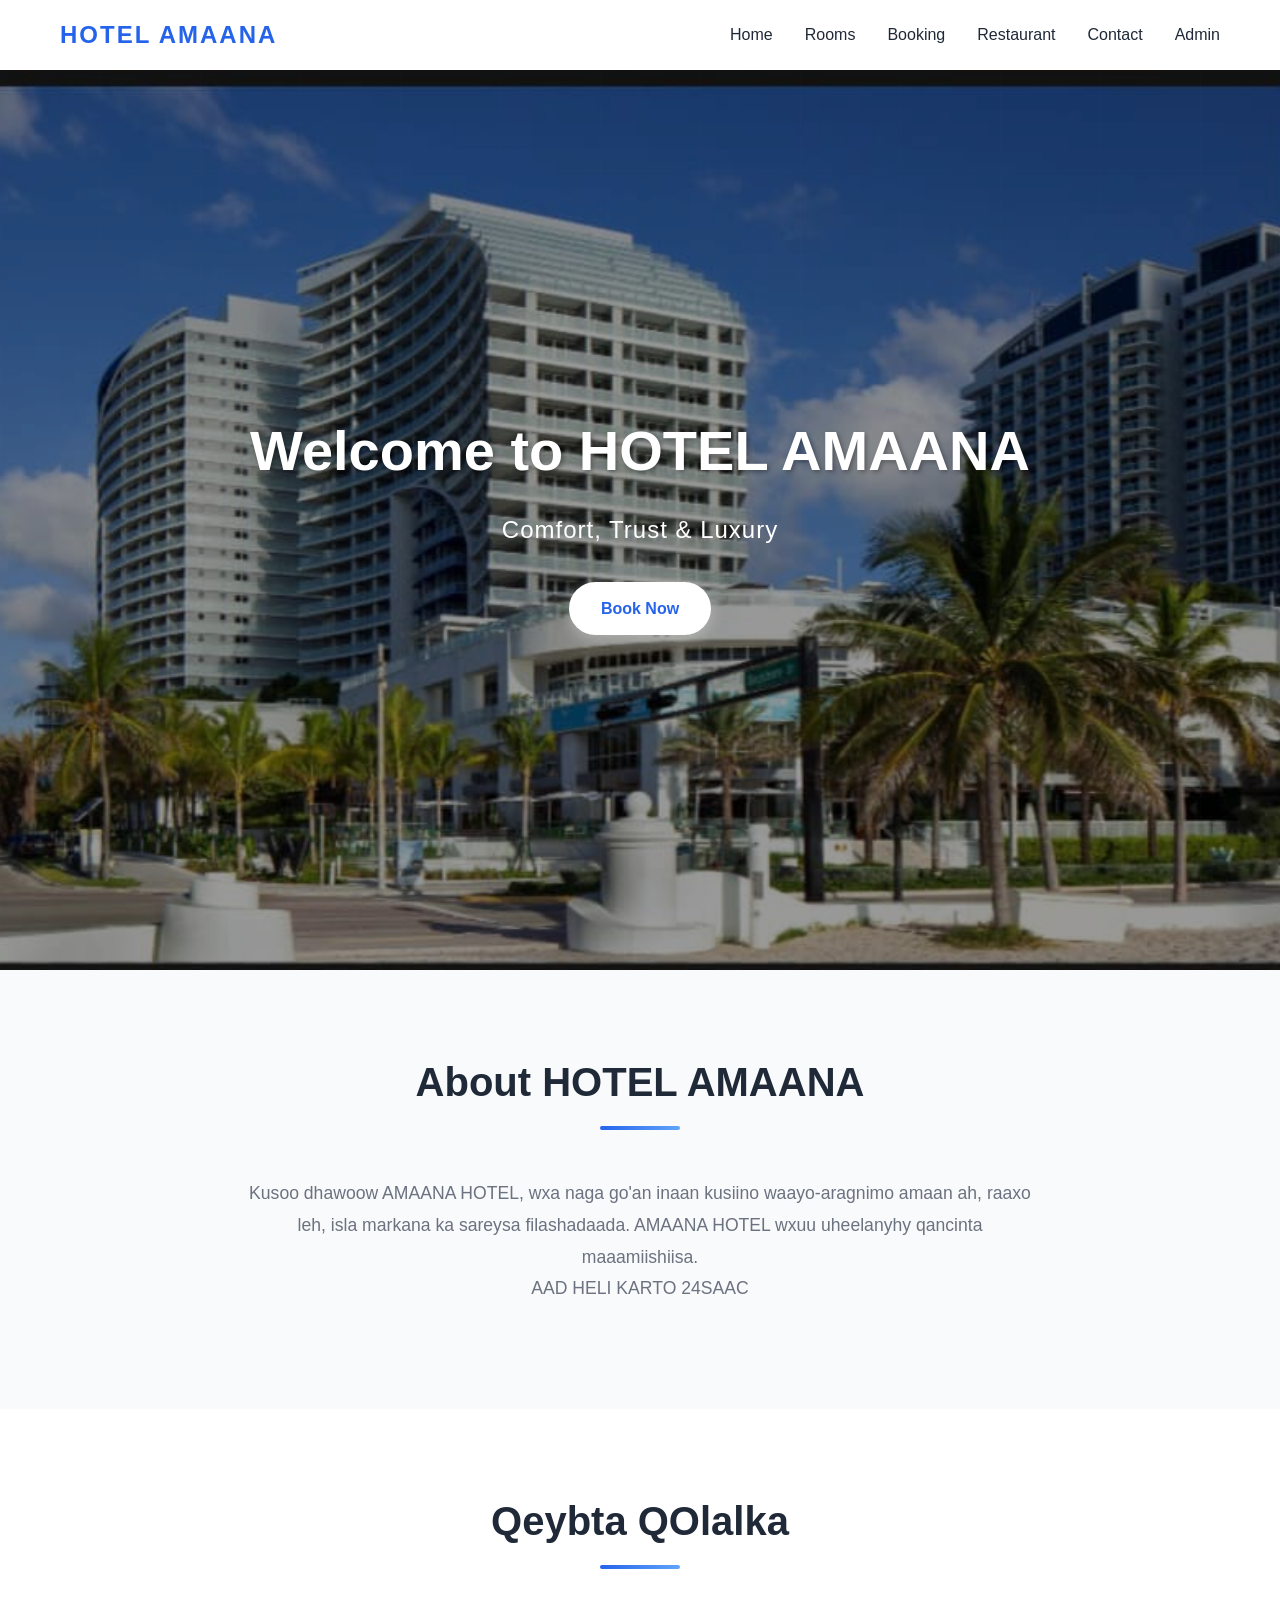
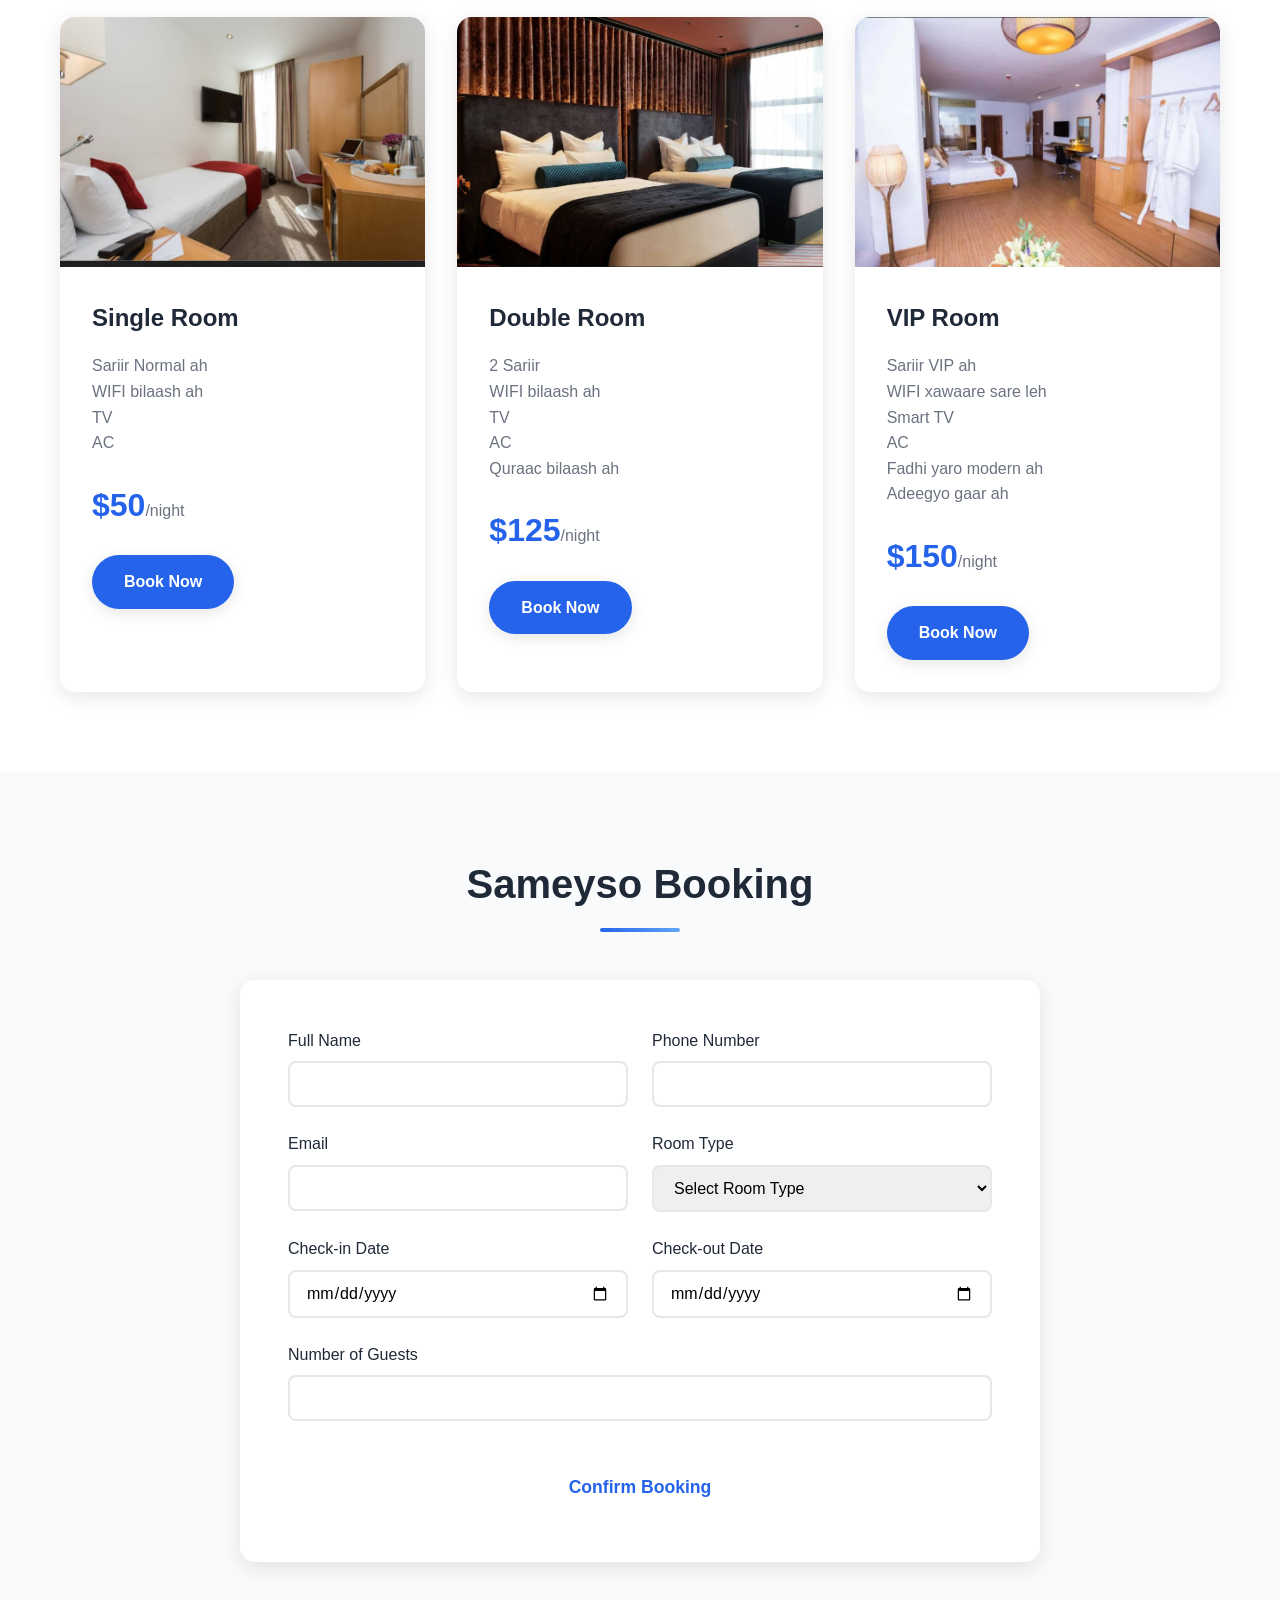
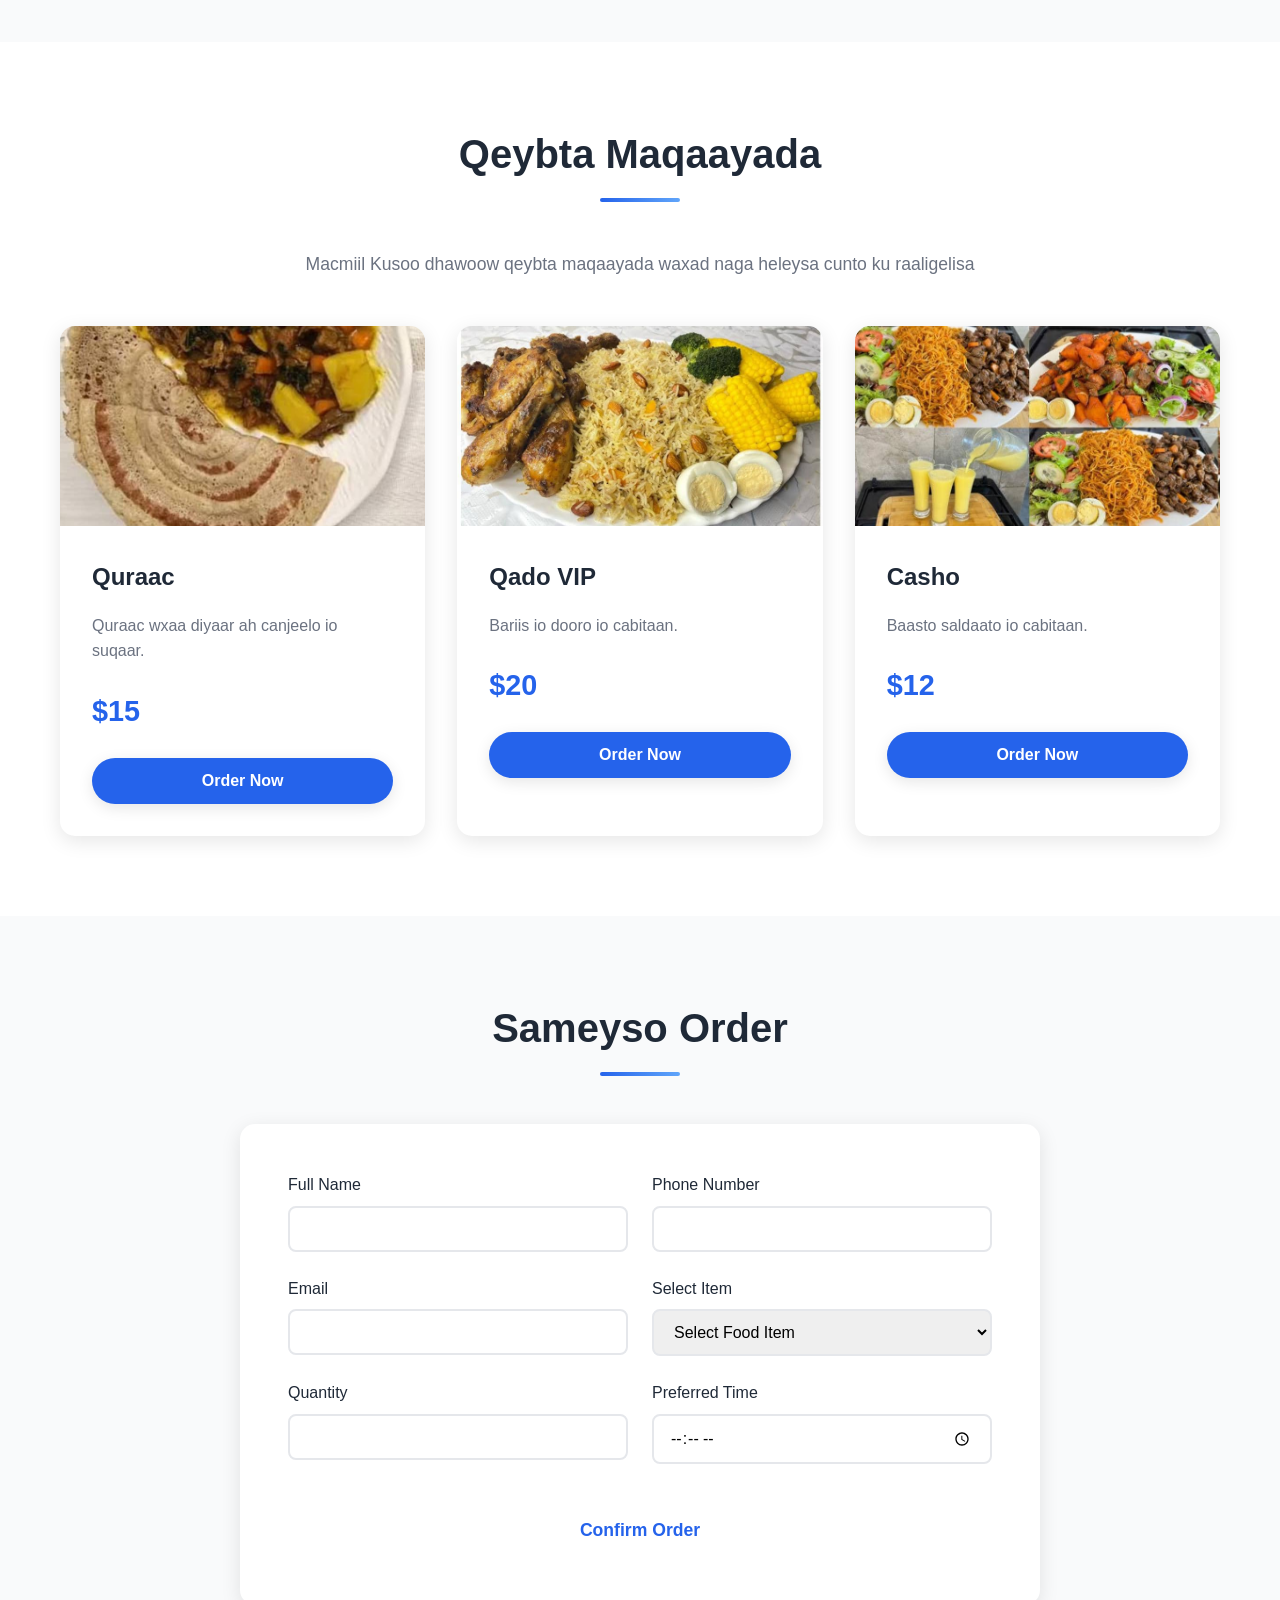
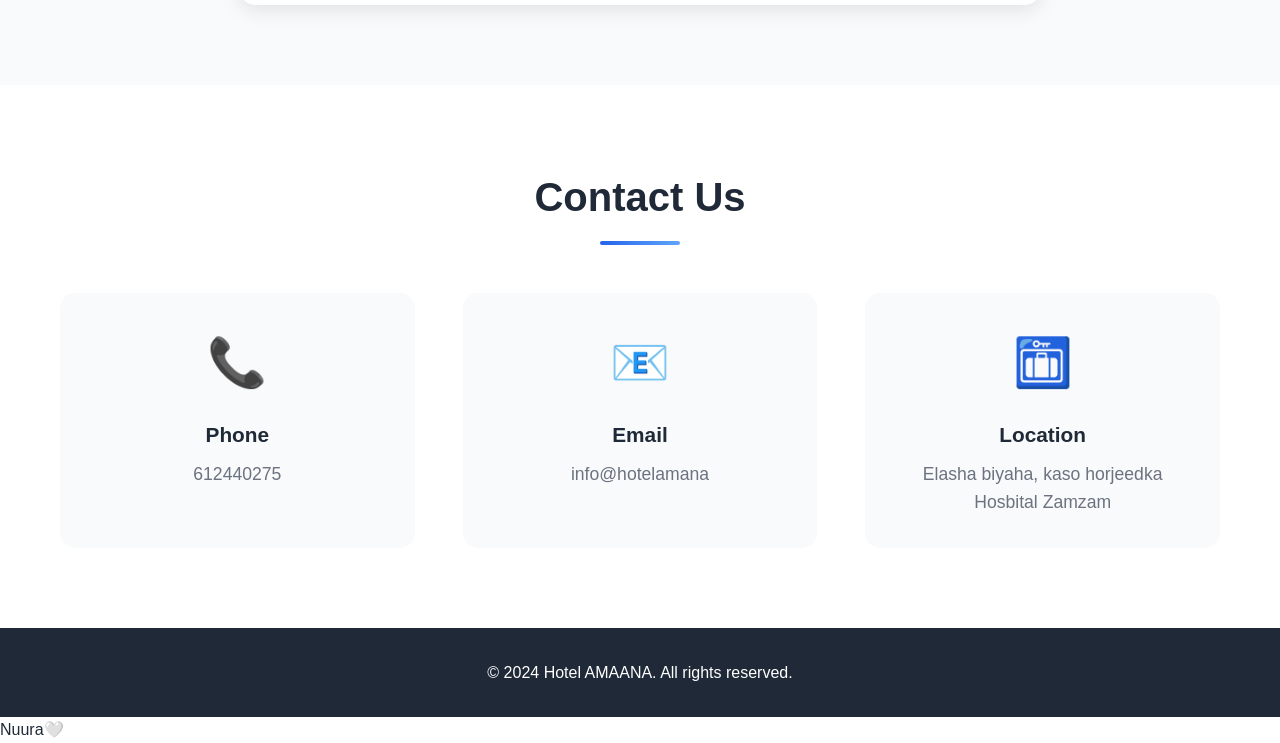
<file: Hotel/index.html>
<!DOCTYPE html>
<html lang="en">

<head>
    <meta charset="UTF-8">
    <meta name="viewport" content="width=device-width, initial-scale=1.0">
    <title>Hotel AMAANA - Comfort, Trust & Luxury</title>
    <link rel="stylesheet" href="styles.css">
</head>

<body>
    <!-- Header -->
    <header class="header">
        <div class="container">
            <div class="logo">HOTEL AMAANA</div>
            <!-- NAVIGATION -->
            <nav class="nav">
                <!-- NAV lists -->
                <ul class="nav-list">
                    <li><a href="#home" class="nav-link">Home</a></li>
                    <li><a href="#rooms" class="nav-link">Rooms</a></li>
                    <li><a href="#booking" class="nav-link">Booking</a></li>
                    <li><a href="#restaurant" class="nav-link">Restaurant</a></li>
                    <li><a href="#contact" class="nav-link">Contact</a></li>
                    <li><a href="admin.html" class="nav-link">Admin</a></li>
                </ul>
                <!-- hamburger menu(mobile) -->
                <div class="mobile-menu-toggle">
                    <!-- Seddaxda xariiq ee menuga mobile -->
                    <span></span>
                    <span></span>
                    <span></span>
                </div>
            </nav>
        </div>
    </header>

    <!-- Hero Section -->
    <section id="home" class="hero" style="background-image: url(Hero\ image.jpeg);">
        <!-- OVERLADY si text muuqdo -->
        <div class="hero-overlay"></div>
        <div class="hero-content">
            <h1 class="hero-title">Welcome to HOTEL AMAANA</h1>
            <p class="hero-subtitle">Comfort, Trust & Luxury</p>
            <!-- BOOK BUTTON -->
            <a href="#booking" class="btn btn-primary">Book Now</a>
        </div>
    </section>

    <!-- About Section -->
     <!-- Qeyb sharxada hotelka -->
    <section id="about" class="about">
        <div class="container">
            <h2 class="section-title">About HOTEL AMAANA</h2>
            <div class="about-content">
                <p class="about-text">
                    Kusoo dhawoow AMAANA HOTEL, wxa naga go'an inaan kusiino waayo-aragnimo amaan ah, raaxo leh, isla
                    markana
                    ka sareysa filashadaada.
                    AMAANA HOTEL wxuu uheelanyhy qancinta maaamiishiisa.<br>
                    AAD HELI KARTO 24SAAC
                </p>
            </div>
        </div>
    </section>

    <!-- Rooms Section -->
    <section id="rooms" class="rooms">
        <div class="container">
            <h2 class="section-title">Qeybta QOlalka</h2>
            <!-- Room grid waa dhmn qolalka -->
            <div class="rooms-grid">
                <!-- Room card waa hal qol -->
                <div class="room-card">
                    <div class="room-image"
                    style="background-image: url(Singleroom.jpeg);">
                    </div>
                    <div class="room-content">
                        <h3 class="room-name">Single Room</h3>
                        <p class="room-description">
                            Sariir Normal ah<br>
                            WIFI bilaash ah <br>
                            TV<br>
                            AC<br>
                        </p>
                        <div class="room-price">$50<span>/night</span></div>
                        <a href="#booking" class="btn btn-secondary">Book Now</a>
                    </div>
                </div>

                <div class="room-card">
                    <div class="room-image"
                    style="background-image: url(Double.jpeg);">
                        
                    </div>
                    <div class="room-content">
                        <h3 class="room-name">Double Room</h3>
                        <p class="room-description">
                            2 Sariir<br>
                            WIFI bilaash ah<br>
                            TV<br>
                            AC<br>
                            Quraac bilaash ah<br>
                        </p>
                        <div class="room-price">$125<span>/night</span></div>
                        <a href="#booking" class="btn btn-secondary">Book Now</a>
                    </div>
                </div>

                <div class="room-card">
                    <div class="room-image"
                    style="background-image: url(VIP.jpeg);">
                    </div>
                    <div class="room-content">
                        <h3 class="room-name">VIP Room</h3>
                        <p class="room-description">
                            Sariir VIP ah<br>
                            WIFI xawaare sare leh<br>
                            Smart TV<br>
                            AC<br>
                            Fadhi yaro modern ah<br>
                            Adeegyo gaar ah<br>
                        </p>
                        <div class="room-price">$150<span>/night</span></div>
                        <a href="#booking" class="btn btn-secondary">Book Now</a>
                    </div>
                </div>
            </div>
        </div>
    </section>

    <!-- Booking Section -->
    <section id="booking" class="booking">
        <div class="container">
            <h2 class="section-title">Sameyso Booking</h2>
            <form id="booking-form" class="booking-form">
                <!-- FORM-ROW wxaa loo isticmala in dhowr form group hal saf leyskugu keeno -->
                <div class="form-row">
                    <!-- FORM-GROUP wxaa loo isticmala wxaa loo isticmala in hal label io inputkiisa
                     la iskugu geeyo-->
                    <div class="form-group">
                        <label for="fullname">Full Name</label>
                        <input type="text" id="fullname" name="fullname" required>
                    </div>
                    <div class="form-group">
                        <label for="phone">Phone Number</label>
                        <input type="tel" id="phone" name="phone" required>
                    </div>
                </div>
                <div class="form-row">
                    <div class="form-group">
                        <label for="email">Email</label>
                        <input type="email" id="email" name="email" required>
                    </div>
                    <div class="form-group">
                        <label for="room-type">Room Type</label>
                        <select id="room-type" name="room-type" required>
                            <option value="">Select Room Type</option>
                            <option value="Single Room">Single Room</option>
                            <option value="Double Room">Double Room</option>
                            <option value="VIP Room">VIP Room</option>
                        </select>
                    </div>
                </div>
                <div class="form-row">
                    <div class="form-group">
                        <label for="checkin">Check-in Date</label>
                        <input type="date" id="checkin" name="checkin" required>
                    </div>
                    <div class="form-group">
                        <label for="checkout">Check-out Date</label>
                        <input type="date" id="checkout" name="checkout" required>
                    </div>
                </div>
                <div class="form-row">
                    <div class="form-group">
                        <label for="guests">Number of Guests</label>
                        <input type="number" id="guests" name="guests" min="1" max="10" required>
                    </div>
                </div>
                <button type="submit" class="btn btn-primary btn-submit">Confirm Booking</button>
            </form>
        </div>
    </section>

    <!-- Restaurant Section -->
    <section id="restaurant" class="restaurant">
        <div class="container">
            <h2 class="section-title">Qeybta Maqaayada</h2>
            <p class="section-subtitle">Macmiil Kusoo dhawoow qeybta maqaayada waxad naga heleysa cunto ku raaligelisa
            </p>
            <div class="restaurant-grid">
                <div class="food-card">
                    <div class="food-image"
                    style="background-image: url(Canjero.jpeg);">
                    </div>
                    <div class="food-content">
                        <h3 class="food-name">Quraac</h3>
                        <p class="food-description">
                            Quraac wxaa diyaar ah canjeelo io suqaar.
                        </p>
                        <div class="food-price">$15</div>
                        <button class="btn btn-secondary btn-order">Order Now</button>
                    </div>
                </div>

                <div class="food-card">
                    <div class="food-image"
                    style="background-image: url(Bariis.jpeg);">
                    </div>
                    <div class="food-content">
                        <h3 class="food-name">Qado VIP</h3>
                        <p class="food-description">
                            Bariis io dooro io cabitaan.
                        </p>
                        <div class="food-price">$20</div>
                        <button class="btn btn-secondary btn-order">Order Now</button>
                    </div>
                </div>

                <div class="food-card">
                    <div class="food-image"
                    style="background-image: url(Baasto.jpeg);">
                    </div>
                    <div class="food-content">
                        <h3 class="food-name">Casho</h3>
                        <p class="food-description">
                            Baasto saldaato io cabitaan.
                        </p>
                        <div class="food-price">$12</div>
                        <button class="btn btn-secondary btn-order">Order Now</button>
                    </div>
                </div>
            </div>
        </div>
    </section>

    <!-- Order Section -->
    <section id="order" class="order">
        <div class="container">
            <h2 class="section-title">Sameyso Order</h2>
            <form id="order-form" class="order-form">
                <div class="form-row">
                    <div class="form-group">
                        <label for="order-name">Full Name</label>
                        <input type="text" id="order-name" name="order-name" required>
                    </div>
                    <div class="form-group">
                        <label for="order-phone">Phone Number</label>
                        <input type="tel" id="order-phone" name="order-phone" required>
                    </div>
                </div>
                <div class="form-row">
                    <div class="form-group">
                        <label for="order-email">Email</label>
                        <input type="email" id="order-email" name="order-email" required>
                    </div>
                    <div class="form-group">
                        <label for="order-item">Select Item</label>
                        <select id="order-item" name="order-item" required>
                            <option value="">Select Food Item</option>
                            <option value="Quraac $15">Quraac - $15</option>
                            <option value="Qado VIP $20">Qado VIP - $20</option>
                            <option value="Casho $12">Casho - $12</option>
                        </select>
                    </div>
                </div>
                <div class="form-row">
                    <div class="form-group">
                        <label for="order-quantity">Quantity</label>
                        <input type="number" id="order-quantity" name="order-quantity" min="1" max="10" required>
                    </div>
                    <div class="form-group">
                        <label for="order-time">Preferred Time</label>
                        <input type="time" id="order-time" name="order-time" required>
                    </div>
                </div>
                <button type="submit" class="btn btn-primary btn-submit">Confirm Order</button>
            </form>
        </div>
    </section>

    <!-- Contact Section -->
    <section id="contact" class="contact">
        <div class="container">
            <h2 class="section-title">Contact Us</h2>
            <div class="contact-content">
                <div class="contact-item">
                    <div class="contact-icon">📞</div>
                    <h3>Phone</h3>
                    <p>612440275</p>
                </div>
                <div class="contact-item">
                    <div class="contact-icon">📧</div>
                    <h3>Email</h3>
                    <p>info@hotelamana</p>
                </div>
                <div class="contact-item">
                    <div class="contact-icon">🛅</div>
                    <h3>Location</h3>
                    <p>Elasha biyaha, kaso horjeedka Hosbital Zamzam</p>
                </div>
            </div>
        </div>
    </section>

    <!-- Footer -->
    <footer class="footer">
        <div class="container">
            <p>&copy; 2024 Hotel AMAANA. All rights reserved.</p>
        </div>
    </footer>

    <script src="script.js"></script>
</body>
Nuura🤍
</html>
</file>
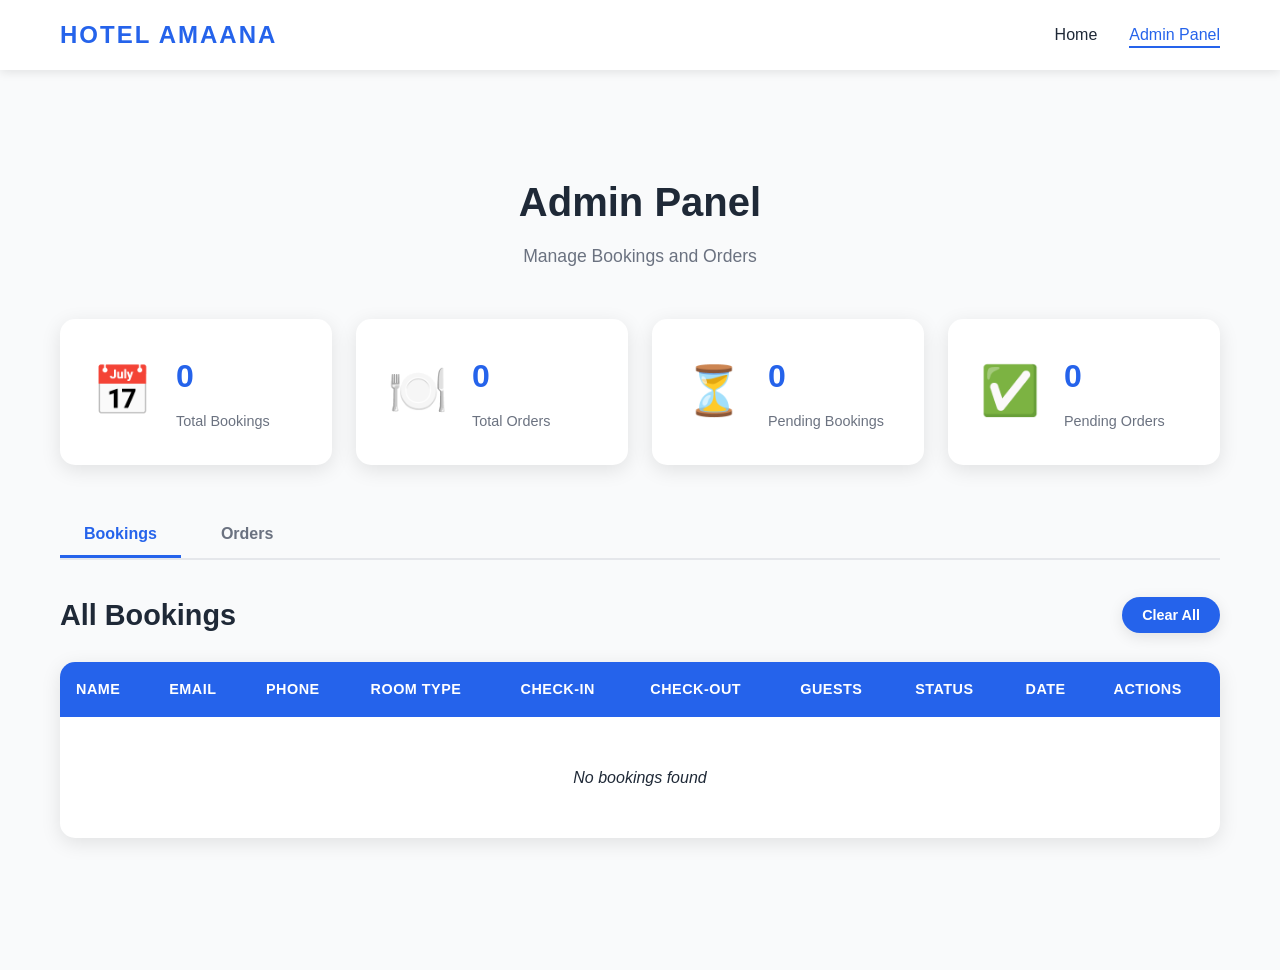
<file: Hotel/admin.html>
<!DOCTYPE html>
<html lang="en">
<head>
    <meta charset="UTF-8">
    <meta name="viewport" content="width=device-width, initial-scale=1.0">
    <title>Admin Panel - Hotel AMAANA</title>
    <link rel="stylesheet" href="styles.css">
    <link rel="stylesheet" href="admin.css">
</head>
<body>
    <!-- Header -->
    <header class="header">
        <!-- CONTAINER waxyabaha si nadiif ah uhagaajiya(CENTER & SPACING)  -->
        <div class="container">
            <div class="logo">HOTEL AMAANA</div>
            <nav class="nav">
                <ul class="nav-list">
                    <li><a href="index.html" class="nav-link">Home</a></li>
                    <li><a href="admin.html" class="nav-link active">Admin Panel</a></li>
                </ul>
            </nav>
        </div>
    </header>

    <!-- Admin Panel -->
     <!-- Qeypta ugu weyn ee adminka -->
    <section class="admin-section">
        <div class="container">
            <h1 class="admin-title">Admin Panel</h1>
            <p class="admin-subtitle">Manage Bookings and Orders</p>

            <!-- Stats Cards -->
            <!-- GRID Wxu soo koobayaa kaararka tirakoobka -->
            <div class="stats-grid">
                <!-- Hal kaar tirakoob keliya -->
                <div class="stat-card">
                    <div class="stat-icon">📅</div>
                    <div class="stat-info">
                        <h3 id="total-bookings">0</h3>
                        <p>Total Bookings</p>
                    </div>
                </div>
                <div class="stat-card">
                    <div class="stat-icon">🍽️</div>
                    <div class="stat-info">
                        <h3 id="total-orders">0</h3>
                        <p>Total Orders</p>
                    </div>
                </div>
                <div class="stat-card">
                    <div class="stat-icon">⏳</div>
                    <div class="stat-info">
                        <h3 id="pending-bookings">0</h3>
                        <p>Pending Bookings</p>
                    </div>
                </div>
                <div class="stat-card">
                    <div class="stat-icon">✅</div>
                    <div class="stat-info">
                        <h3 id="pending-orders">0</h3>
                        <p>Pending Orders</p>
                    </div>
                </div>
            </div>

            <!-- Tabs -->
             <!-- Badhamo badalaya qeybta la arko -->
            <div class="admin-tabs">
                <!-- JS AYAA ISTICMAALAYA SI UU UFURO TABKA SAXDA AH -->
                 <!-- BOOKINGS TAB -->
                <button class="tab-btn active" data-tab="bookings">Bookings</button>
                <!-- ORDER TAB -->
                <button class="tab-btn" data-tab="orders">Orders</button>
            </div>

            <!-- Bookings Tab -->
             <!-- ACTIVE tan marka la joogo muuqato -->
            <div id="bookings-tab" class="tab-content active">
                <div class="table-header">
                    <h2>All Bookings</h2>
                    <!-- CLEAR BUTTON=Js function ayaa clear sameynaya -->
                    <button class="btn btn-secondary btn-sm" onclick="clearBookings()">Clear All</button>
                </div>
                <div class="table-container">
                    <table class="admin-table">
                        <thead>
                            <tr>
                                <th>Name</th>
                                <th>Email</th>
                                <th>Phone</th>
                                <th>Room Type</th>
                                <th>Check-in</th>
                                <th>Check-out</th>
                                <th>Guests</th>
                                <th>Status</th>
                                <th>Date</th>
                                <th>Actions</th>
                            </tr>
                        </thead>
                        <!-- JS ayaa ku dari doona Booking cusub -->
                        <tbody id="bookings-table-body">
                            <tr>
                                <!-- Hadii uusan jirin wax booking ah yaa fariintan soo muuqaneyso -->
                                <td colspan="11" class="empty-state">No bookings found</td>
                            </tr>
                        </tbody>
                    </table>
                </div>
            </div>

            <!-- Orders Tab -->
            <div id="orders-tab" class="tab-content">
                <div class="table-header">
                    <h2>All Orders</h2>
                    <!-- TIRTIRIDA DHMN ODERSKA -->
                    <button class="btn btn-secondary btn-sm" onclick="clearOrders()">Clear All</button>
                </div>
                <div class="table-container">
                    <table class="admin-table">
                        <thead>
                            <tr>
                                <th>Name</th>
                                <th>Email</th>
                                <th>Phone</th>
                                <th>Item</th>
                                <th>Quantity</th>
                                <th>Preferred Time</th>
                                <th>Status</th>
                                <th>Date</th>
                                <th>Actions</th>
                            </tr>
                        </thead>
                        <tbody id="orders-table-body">
                            <tr>
                                <td colspan="10" class="empty-state">No orders found</td>
                            </tr>
                        </tbody>
                    </table>
                </div>
            </div>
        </div>
    </section>

    <script src="admin.js"></script>
</body>
</html>
</file>
<file: Hotel/styles.css>
/* Reset and Base Styles */
* {
    margin: 0;
    padding: 0;
    box-sizing: border-box;
}

:root {
    --primary-blue: #2563eb;
    --primary-blue-dark: #1e40af;
    --primary-blue-light: #3b82f6;
    --accent-blue: #60a5fa;
    --text-dark: #1f2937;
    --text-light: #6b7280;
    --white: #ffffff;
    --bg-light: #f9fafb;
    --shadow: rgba(0, 0, 0, 0.1);
    --shadow-lg: rgba(0, 0, 0, 0.15);
}

html {
    scroll-behavior: smooth;
}

body {
    font-family: 'Segoe UI', Tahoma, Geneva, Verdana, sans-serif;
    line-height: 1.6;
    color: var(--text-dark);
    background-color: var(--white);
    overflow-x: hidden;
}

.container {
    max-width: 1200px;
    margin: 0 auto;
    padding: 0 20px;
}

/* Header */
.header {
    background-color: var(--white);
    box-shadow: 0 2px 10px var(--shadow);
    position: sticky;
    top: 0;
    z-index: 1000;
    transition: all 0.3s ease;
}

.header .container {
    display: flex;
    justify-content: space-between;
    align-items: center;
    padding: 1rem 20px;
}

.logo {
    font-size: 1.5rem;
    font-weight: 700;
    color: var(--primary-blue);
    letter-spacing: 2px;
    text-transform: uppercase;
}

.nav-list {
    display: flex;
    list-style: none;
    gap: 2rem;
}

.nav-link {
    text-decoration: none;
    color: var(--text-dark);
    font-weight: 500;
    transition: color 0.3s ease;
    position: relative;
}

.nav-link::after {
    content: '';
    position: absolute;
    bottom: -5px;
    left: 0;
    width: 0;
    height: 2px;
    background-color: var(--primary-blue);
    transition: width 0.3s ease;
}

.nav-link:hover {
    color: var(--primary-blue);
}

.nav-link:hover::after {
    width: 100%;
}

.mobile-menu-toggle {
    display: none;
    flex-direction: column;
    cursor: pointer;
    gap: 5px;
}

.mobile-menu-toggle span {
    width: 25px;
    height: 3px;
    background-color: var(--text-dark);
    transition: all 0.3s ease;
}

/* Hero Section */
.hero {
    height: 100vh;
    min-height: 600px;
    background: linear-gradient(135deg, var(--primary-blue) 0%, var(--primary-blue-dark) 100%);
    background-size: cover;
    background-position: center;
    background-repeat: no-repeat;
    position: relative;
    display: flex;
    align-items: center;
    justify-content: center;
    text-align: center;
    color: var(--white);
    overflow: hidden;
}

.hero::before {
    content: '';
    position: absolute;
    top: 0;
    left: 0;
    right: 0;
    bottom: 0;
    background: url('data:image/svg+xml,<svg width="100" height="100" xmlns="http://www.w3.org/2000/svg"><defs><pattern id="grid" width="100" height="100" patternUnits="userSpaceOnUse"><path d="M 100 0 L 0 0 0 100" fill="none" stroke="rgba(255,255,255,0.1)" stroke-width="1"/></pattern></defs><rect width="100" height="100" fill="url(%23grid)"/></svg>');
    opacity: 0.3;
}

.hero-overlay {
    position: absolute;
    top: 0;
    left: 0;
    right: 0;
    bottom: 0;
    background: rgba(0, 0, 0, 0.4);
    z-index: 1;
}

.hero-content {
    position: relative;
    z-index: 1;
    animation: fadeInUp 1s ease;
}

.hero-title {
    font-size: 3.5rem;
    font-weight: 700;
    margin-bottom: 1rem;
    text-shadow: 2px 2px 4px rgba(0, 0, 0, 0.3);
}

.hero-subtitle {
    font-size: 1.5rem;
    margin-bottom: 2rem;
    font-weight: 300;
    letter-spacing: 1px;
}

/* Buttons */
.btn {
    display: inline-block;
    padding: 14px 32px;
    text-decoration: none;
    border-radius: 50px;
    font-weight: 600;
    transition: all 0.3s ease;
    border: none;
    cursor: pointer;
    font-size: 1rem;
    text-align: center;
}

.btn-primary {
    background-color: var(--white);
    color: var(--primary-blue);
    box-shadow: 0 4px 15px rgba(255, 255, 255, 0.3);
}

.btn-primary:hover {
    transform: translateY(-3px);
    box-shadow: 0 6px 20px rgba(255, 255, 255, 0.4);
    background-color: var(--bg-light);
}

.btn-secondary {
    background-color: var(--primary-blue);
    color: var(--white);
    box-shadow: 0 4px 15px var(--shadow);
}

.btn-secondary:hover {
    background-color: var(--primary-blue-dark);
    transform: translateY(-3px);
    box-shadow: 0 6px 20px var(--shadow-lg);
}

/* Section Styles */
section {
    padding: 80px 0;
}

.section-title {
    font-size: 2.5rem;
    text-align: center;
    margin-bottom: 3rem;
    color: var(--text-dark);
    position: relative;
    padding-bottom: 1rem;
}

.section-title::after {
    content: '';
    position: absolute;
    bottom: 0;
    left: 50%;
    transform: translateX(-50%);
    width: 80px;
    height: 4px;
    background: linear-gradient(90deg, var(--primary-blue), var(--accent-blue));
    border-radius: 2px;
}

.section-subtitle {
    text-align: center;
    color: var(--text-light);
    font-size: 1.1rem;
    margin-bottom: 3rem;
}

/* About Section */
.about {
    background-color: var(--bg-light);
}

.about-content {
    max-width: 800px;
    margin: 0 auto;
}

.about-text {
    font-size: 1.1rem;
    color: var(--text-light);
    margin-bottom: 1.5rem;
    text-align: center;
    line-height: 1.8;
}

/* Rooms Section */
.rooms-grid {
    display: grid;
    grid-template-columns: repeat(auto-fit, minmax(300px, 1fr));
    gap: 2rem;
    margin-top: 2rem;
}

.room-card {
    background-color: var(--white);
    border-radius: 15px;
    overflow: hidden;
    box-shadow: 0 5px 20px var(--shadow);
    transition: all 0.3s ease;
}

.room-card:hover {
    transform: translateY(-10px);
    box-shadow: 0 10px 30px var(--shadow-lg);
}

.room-image {
    height: 250px;
    width: 100%;
    background-size: cover;
    background-position: center;
    background-repeat: no-repeat;
}

.room-content {
    padding: 2rem;
}

.room-name {
    font-size: 1.5rem;
    color: var(--text-dark);
    margin-bottom: 1rem;
}

.room-description {
    color: var(--text-light);
    margin-bottom: 1.5rem;
    line-height: 1.6;
}

.room-price {
    font-size: 2rem;
    font-weight: 700;
    color: var(--primary-blue);
    margin-bottom: 1.5rem;
}

.room-price span {
    font-size: 1rem;
    color: var(--text-light);
    font-weight: 400;
}

/* Booking Section */
.booking {
    background-color: var(--bg-light);
}

.booking-form {
    max-width: 800px;
    margin: 0 auto;
    background-color: var(--white);
    padding: 3rem;
    border-radius: 15px;
    box-shadow: 0 5px 20px var(--shadow);
}

.form-row {
    display: grid;
    grid-template-columns: repeat(auto-fit, minmax(250px, 1fr));
    gap: 1.5rem;
    margin-bottom: 1.5rem;
}

.form-group {
    display: flex;
    flex-direction: column;
}

.form-group label {
    margin-bottom: 0.5rem;
    color: var(--text-dark);
    font-weight: 500;
}

.form-group input,
.form-group select {
    padding: 12px 16px;
    border: 2px solid #e5e7eb;
    border-radius: 8px;
    font-size: 1rem;
    transition: all 0.3s ease;
    font-family: inherit;
}

.form-group input:focus,
.form-group select:focus {
    outline: none;
    border-color: var(--primary-blue);
    box-shadow: 0 0 0 3px rgba(37, 99, 235, 0.1);
}

.btn-submit {
    width: 100%;
    margin-top: 1rem;
    padding: 16px;
    font-size: 1.1rem;
}

/* Restaurant Section */
.restaurant {
    background-color: var(--white);
}

.restaurant-grid {
    display: grid;
    grid-template-columns: repeat(auto-fit, minmax(300px, 1fr));
    gap: 2rem;
    margin-top: 2rem;
}

.food-card {
    background-color: var(--white);
    border-radius: 15px;
    overflow: hidden;
    box-shadow: 0 5px 20px var(--shadow);
    transition: all 0.3s ease;
}

.food-card:hover {
    transform: translateY(-10px);
    box-shadow: 0 10px 30px var(--shadow-lg);
}

.food-image {
    height: 200px;
    width: 100%;
    background-size: cover;
    background-position: center;
    background-repeat: no-repeat;
}

.food-content {
    padding: 2rem;
}

.food-name {
    font-size: 1.5rem;
    color: var(--text-dark);
    margin-bottom: 1rem;
}

.food-description {
    color: var(--text-light);
    margin-bottom: 1.5rem;
    line-height: 1.6;
}

.food-price {
    font-size: 1.8rem;
    font-weight: 700;
    color: var(--primary-blue);
    margin-bottom: 1.5rem;
}

.btn-order {
    width: 100%;
}

/* Order Section */
.order {
    background-color: var(--bg-light);
}

.order-form {
    max-width: 800px;
    margin: 0 auto;
    background-color: var(--white);
    padding: 3rem;
    border-radius: 15px;
    box-shadow: 0 5px 20px var(--shadow);
}

/* Contact Section */
.contact {
    background-color: var(--white);
}

.contact-content {
    display: grid;
    grid-template-columns: repeat(auto-fit, minmax(250px, 1fr));
    gap: 3rem;
    margin-top: 2rem;
}

.contact-item {
    text-align: center;
    padding: 2rem;
    background-color: var(--bg-light);
    border-radius: 15px;
    transition: all 0.3s ease;
}

.contact-item:hover {
    transform: translateY(-5px);
    box-shadow: 0 5px 20px var(--shadow);
}

.contact-icon {
    font-size: 3rem;
    margin-bottom: 1rem;
}

.contact-item h3 {
    font-size: 1.3rem;
    color: var(--text-dark);
    margin-bottom: 0.5rem;
}

.contact-item p {
    color: var(--text-light);
    font-size: 1.1rem;
}

/* Footer */
.footer {
    background-color: var(--text-dark);
    color: var(--white);
    text-align: center;
    padding: 2rem 0;
}

.footer p {
    margin: 0;
}

/* Animations */
@keyframes fadeInUp {
    from {
        opacity: 0;
        transform: translateY(30px);
    }
    to {
        opacity: 1;
        transform: translateY(0);
    }
}

/* Responsive Design */
@media (max-width: 768px) {
    .nav-list {
        position: fixed;
        top: 70px;
        left: -100%;
        flex-direction: column;
        background-color: var(--white);
        width: 100%;
        padding: 2rem;
        box-shadow: 0 5px 20px var(--shadow);
        transition: left 0.3s ease;
        gap: 1rem;
    }

    .nav-list.active {
        left: 0;
    }

    .mobile-menu-toggle {
        display: flex;
    }

    .hero-title {
        font-size: 2.5rem;
    }

    .hero-subtitle {
        font-size: 1.2rem;
    }

    .section-title {
        font-size: 2rem;
    }

    .rooms-grid,
    .restaurant-grid {
        grid-template-columns: 1fr;
    }

    .form-row {
        grid-template-columns: 1fr;
    }

    .booking-form,
    .order-form {
        padding: 2rem 1.5rem;
    }

    .contact-content {
        grid-template-columns: 1fr;
    }
}

@media (max-width: 480px) {
    .hero-title {
        font-size: 2rem;
    }

    .hero-subtitle {
        font-size: 1rem;
    }

    .logo {
        font-size: 1.2rem;
    }

    section {
        padding: 60px 0;
    }
}
</file>
<file: Hotel/admin.css>
/* Admin Panel Styles */
.admin-section {
    padding: 100px 0 80px;
    min-height: 100vh;
    background-color: var(--bg-light);
}

.nav-link.active {
    color: var(--primary-blue);
}

.nav-link.active::after {
    width: 100%;
}

.admin-title {
    font-size: 2.5rem;
    text-align: center;
    color: var(--text-dark);
    margin-bottom: 0.5rem;
}

.admin-subtitle {
    text-align: center;
    color: var(--text-light);
    font-size: 1.1rem;
    margin-bottom: 3rem;
}

/* Stats Grid */
.stats-grid {
    display: grid;
    grid-template-columns: repeat(auto-fit, minmax(200px, 1fr));
    gap: 1.5rem;
    margin-bottom: 3rem;
}

.stat-card {
    background-color: var(--white);
    padding: 2rem;
    border-radius: 15px;
    box-shadow: 0 5px 20px var(--shadow);
    display: flex;
    align-items: center;
    gap: 1.5rem;
    transition: all 0.3s ease;
}

.stat-card:hover {
    transform: translateY(-5px);
    box-shadow: 0 10px 30px var(--shadow-lg);
}

.stat-icon {
    font-size: 3rem;
}

.stat-info h3 {
    font-size: 2rem;
    color: var(--primary-blue);
    margin-bottom: 0.5rem;
}

.stat-info p {
    color: var(--text-light);
    font-size: 0.9rem;
}

/* Admin Tabs */
.admin-tabs {
    display: flex;
    gap: 1rem;
    margin-bottom: 2rem;
    border-bottom: 2px solid #e5e7eb;
}

.tab-btn {
    padding: 12px 24px;
    background: none;
    border: none;
    border-bottom: 3px solid transparent;
    font-size: 1rem;
    font-weight: 600;
    color: var(--text-light);
    cursor: pointer;
    transition: all 0.3s ease;
    font-family: inherit;
}

.tab-btn:hover {
    color: var(--primary-blue);
}

.tab-btn.active {
    color: var(--primary-blue);
    border-bottom-color: var(--primary-blue);
}

/* Tab Content */
.tab-content {
    display: none;
}

.tab-content.active {
    display: block;
}

.table-header {
    display: flex;
    justify-content: space-between;
    align-items: center;
    margin-bottom: 1.5rem;
}

.table-header h2 {
    font-size: 1.8rem;
    color: var(--text-dark);
}

.btn-sm {
    padding: 10px 20px;
    font-size: 0.9rem;
}

/* Table Container */
.table-container {
    background-color: var(--white);
    border-radius: 15px;
    box-shadow: 0 5px 20px var(--shadow);
    overflow-x: auto;
}

.admin-table {
    width: 100%;
    border-collapse: collapse;
    min-width: 1000px;
}

.admin-table thead {
    background-color: var(--primary-blue);
    color: var(--white);
}

.admin-table th {
    padding: 1rem;
    text-align: left;
    font-weight: 600;
    font-size: 0.9rem;
    text-transform: uppercase;
    letter-spacing: 0.5px;
}

.admin-table td {
    padding: 1rem;
    border-bottom: 1px solid #e5e7eb;
    color: var(--text-dark);
}

.admin-table tbody tr {
    transition: background-color 0.2s ease;
}

.admin-table tbody tr:hover {
    background-color: var(--bg-light);
}

.admin-table tbody tr:last-child td {
    border-bottom: none;
}

.empty-state {
    text-align: center;
    color: var(--text-light);
    padding: 3rem !important;
    font-style: italic;
}

/* Status Badge */
.status-badge {
    display: inline-block;
    padding: 6px 12px;
    border-radius: 20px;
    font-size: 0.85rem;
    font-weight: 600;
    text-transform: uppercase;
}

.status-pending {
    background-color: #fef3c7;
    color: #92400e;
}

.status-confirmed {
    background-color: #d1fae5;
    color: #065f46;
}

.status-cancelled {
    background-color: #fee2e2;
    color: #991b1b;
}

/* Action Buttons */
.action-buttons {
    display: flex;
    gap: 0.5rem;
}

.btn-action {
    padding: 6px 12px;
    border: none;
    border-radius: 6px;
    font-size: 0.85rem;
    cursor: pointer;
    transition: all 0.3s ease;
    font-family: inherit;
    font-weight: 500;
}

.btn-confirm {
    background-color: #10b981;
    color: var(--white);
}

.btn-confirm:hover {
    background-color: #059669;
}

.btn-cancel {
    background-color: #ef4444;
    color: var(--white);
}

.btn-cancel:hover {
    background-color: #dc2626;
}

.btn-delete {
    background-color: #6b7280;
    color: var(--white);
}

.btn-delete:hover {
    background-color: #4b5563;
}

/* Responsive Design */
@media (max-width: 768px) {
    .admin-section {
        padding: 80px 0 60px;
    }

    .admin-title {
        font-size: 2rem;
    }

    .stats-grid {
        grid-template-columns: repeat(2, 1fr);
    }

    .table-header {
        flex-direction: column;
        align-items: flex-start;
        gap: 1rem;
    }

    .admin-table {
        font-size: 0.85rem;
    }

    .admin-table th,
    .admin-table td {
        padding: 0.75rem 0.5rem;
    }

    .action-buttons {
        flex-direction: column;
    }
}

@media (max-width: 480px) {
    .stats-grid {
        grid-template-columns: 1fr;
    }

    .admin-tabs {
        flex-direction: column;
    }

    .tab-btn {
        width: 100%;
        text-align: left;
    }
}
</file>
